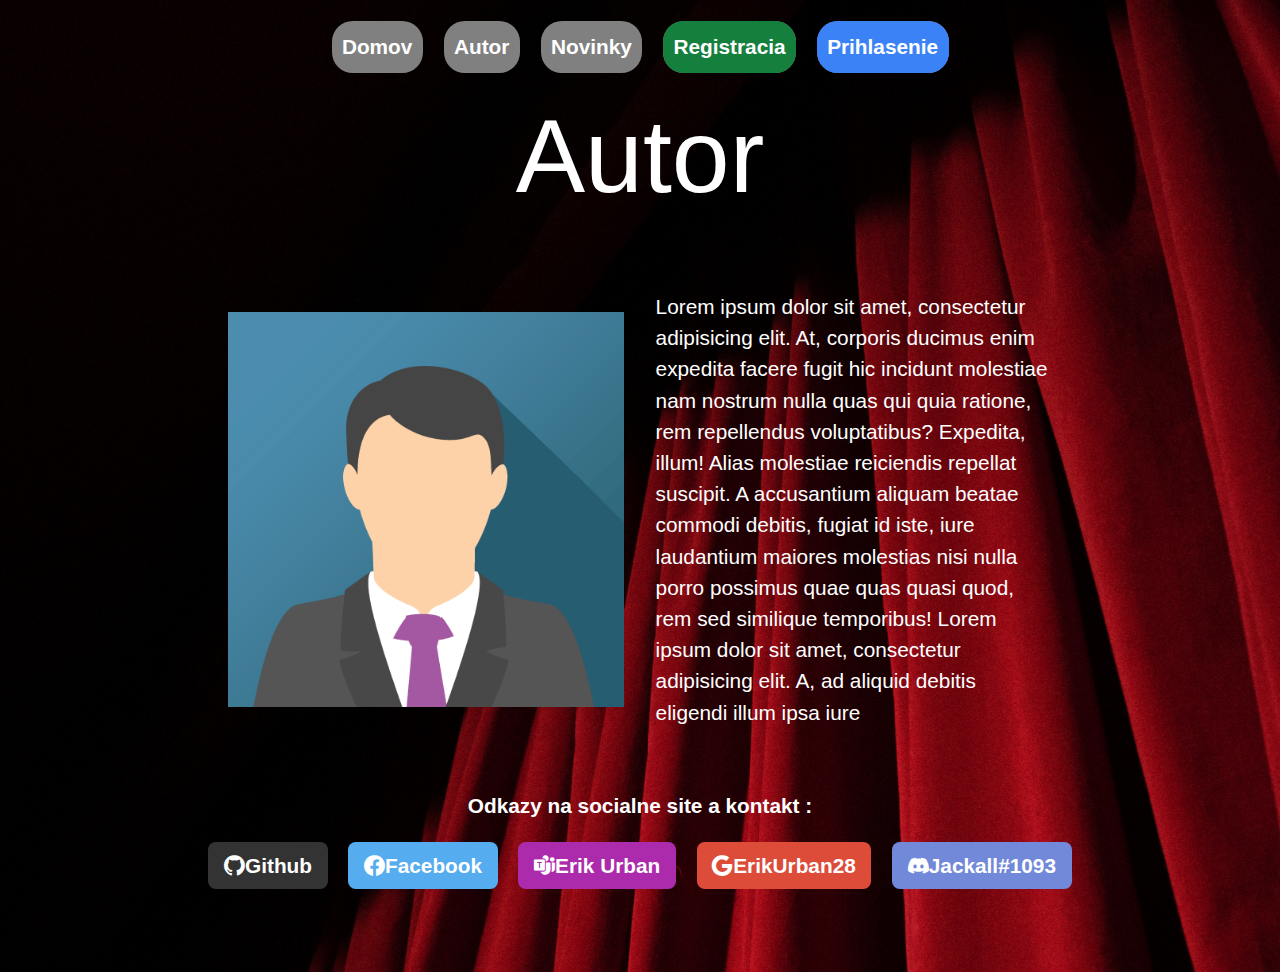
<file: about.html>
<!DOCTYPE html>
<html lang="sk">

<head>
    <meta charset="UTF-8">
    <meta name="viewport" content="width=device-width, initial-scale=1">
    <link href="https://cdn.jsdelivr.net/npm/bootstrap@5.2.1/dist/css/bootstrap.min.css" rel="stylesheet">

    <script src="https://cdn.jsdelivr.net/npm/bootstrap@5.2.1/dist/js/bootstrap.bundle.min.js"></script>
    <link rel="preconnect" href="https://fonts.googleapis.com">
    <link rel="preconnect" href="https://fonts.gstatic.com" crossorigin>
    <link href="https://fonts.googleapis.com/css2?family=Roboto+Condensed:wght@300&display=swap" rel="stylesheet">
    <link rel="stylesheet" href="style.css">
    <link rel="stylesheet" href="https://cdn.jsdelivr.net/npm/bootstrap-icons@1.9.1/font/bootstrap-icons.css">
    <title>Watchfest: Autor</title>
</head>

<body>
    <div class="container-fluid d-flex align-items-center justify-content-center  ">

        <nav class="navbar navbar-expand-md navbar-dark ">

            <button class="navbar-toggler" type="button" data-bs-toggle="collapse" data-bs-target="#n_bar"
                aria-label="Toggle navigation">
                <span class="navbar-toggler-icon"></span>
            </button>
            <div class="collapse navbar-collapse " id="n_bar">
                <ul class="navbar-nav">
                    <li class="nav-item active"><a class="nav-link" href="index.html">Domov</a></li>
                    <li class="nav-item"><a class="nav-link" href="about.html">Autor</a></li>
                    <li class="nav-item"><a class="nav-link" href="news.html">Novinky</a></li>
                    <li class="nav-item"><a class="nav-link registracia" href="register.html">Registracia</a>
                    </li>
                    <li class="nav-item"><a class="nav-link prihlasenie" href="login.html">Prihlasenie</a>
                    </li>
                </ul>
            </div>
        </nav>
    </div>

    <div class="row ">
        <div class="col  mx-auto o-mne-nadpis">
            <h1 class="display-1 ">Autor</h1>
        </div>
    </div>
    <div class="container ">
        <div class="row personalInfo d-flex justify-content-center align-items-center">
            <div class="col-sm-10 col-md-8 col-xl-5 meImg">
                <img src="images/img_avatar3.png" class="img-fluid" alt="Autor">
            </div>
            <div class="col-sm-12 col-md-10 col-xl-5 ">
                <p>

                    Lorem ipsum dolor sit amet, consectetur adipisicing elit. At, corporis ducimus enim expedita facere
                    fugit hic incidunt molestiae nam nostrum nulla quas qui quia ratione, rem repellendus voluptatibus?
                    Expedita, illum!
                    Alias molestiae reiciendis repellat suscipit. A accusantium aliquam beatae commodi debitis, fugiat
                    id
                    iste, iure laudantium maiores molestias nisi nulla porro possimus quae quas quasi quod, rem sed
                    similique temporibus!
                    Lorem ipsum dolor sit amet, consectetur adipisicing elit. A, ad aliquid debitis eligendi illum ipsa
                    iure
                </p>
            </div>
        </div>
    </div>
    <div class="container-fluid ">
        <div class="row  ">
            <div class="d-flex justify-content-center justify-content-start">
                <strong>Odkazy na socialne site a kontakt : </strong>
            </div>

        </div>
        <div class="row ">
            <div class="col buttonsSocial d-flex justify-content-center ">
                <a class="btn btn-primary" style="background-color: #333333;" href="https://github.com/ErikUrban28"
                    role="button"><i class="bi bi-github"></i>Github</a>
                <a class="btn btn-primary" style="background-color: #55acee;"
                    href="https://www.facebook.com/Erikurban28/" role="button"><i
                        class="bi bi-facebook"></i>Facebook</a>
                <a class="btn btn-primary" style="background-color: #ac2bac;" href="#" role="button"><i
                        class="bi bi-microsoft-teams"></i>Erik Urban</a>
                <a class="btn btn-primary" style="background-color: #dd4b39;" href="#" role="button"><i
                        class="bi bi-google"></i>ErikUrban28</a>
                <a class="btn btn-primary" style="background-color: #7289d9;" href="#" role="button"><i
                        class="bi bi-discord"></i>Jackall#1093</a>
            </div>
        </div>
    </div>
</body>

</html>
</file>
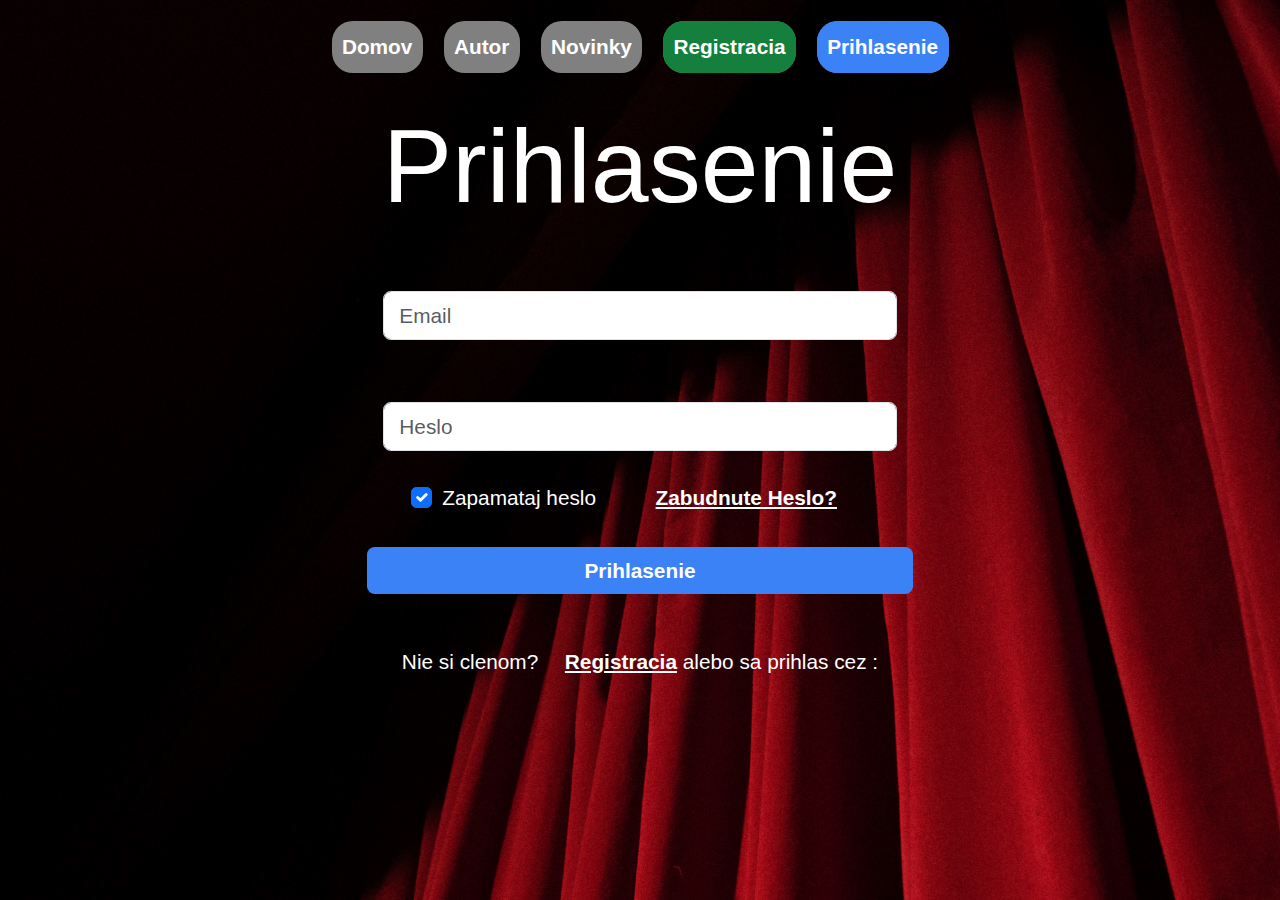
<file: login.html>
<!DOCTYPE html>
<html lang="sk">

<head>
    <meta charset="UTF-8">
    <meta name="viewport" content="width=device-width, initial-scale=1">
    <link href="https://cdn.jsdelivr.net/npm/bootstrap@5.2.1/dist/css/bootstrap.min.css" rel="stylesheet">
    <script src="https://cdn.jsdelivr.net/npm/bootstrap@5.2.1/dist/js/bootstrap.bundle.min.js"></script>
    <link rel="preconnect" href="https://fonts.googleapis.com">
    <link rel="preconnect" href="https://fonts.gstatic.com" crossorigin>
    <link href="https://fonts.googleapis.com/css2?family=Roboto+Condensed:wght@300&display=swap" rel="stylesheet">
    <link rel="stylesheet" href="style.css">
    <link rel="stylesheet" href="https://cdn.jsdelivr.net/npm/bootstrap-icons@1.9.1/font/bootstrap-icons.css">
    <title>Watchfest: Prihlasenie</title>
</head>

<body>
    <div class="container-fluid d-flex align-items-center justify-content-center  ">

        <nav class="navbar navbar-expand-md navbar-dark ">

            <button class="navbar-toggler" type="button" data-bs-toggle="collapse" data-bs-target="#n_bar"
                aria-label="Toggle navigation">
                <span class="navbar-toggler-icon"></span>
            </button>
            <div class="collapse navbar-collapse " id="n_bar">
                <ul class="navbar-nav">
                    <li class="nav-item active"><a class="nav-link" href="index.html">Domov</a></li>
                    <li class="nav-item"><a class="nav-link" href="about.html">Autor</a></li>
                    <li class="nav-item"><a class="nav-link" href="news.html">Novinky</a></li>
                    <li class="nav-item"><a class="nav-link registracia" href="register.html">Registracia</a>
                    </li>
                    <li class="nav-item"><a class="nav-link prihlasenie" href="login.html">Prihlasenie</a>
                    </li>
                </ul>
            </div>
        </nav>
    </div>
    <div class="container  d-flex justify-content-center ">

        <div class="row justify-content-center  m-2">
            <div class="col align-self-center col-sm-9  col-xl-12  flex-wrap">
                <h1 class="display-1 mb-5 text-center">Prihlasenie</h1>

                <form>

                    <div class="form-outline mb-4">
                        <input type="email" id="form2Example1" placeholder="Email" class="form-control">
                        <label class="form-label" for="form2Example1"></label>

                    </div>

                    <div class="form-outline ">
                        <input type="password" id="form2Example2" placeholder="Heslo" class="form-control">
                        <label class="form-label" for="form2Example2"></label>
                    </div>

                    <div class="row mb-4">
                        <div class="col d-flex justify-content-center">
                            <!-- Checkbox -->
                            <div class="form-check">
                                <input class="form-check-input" type="checkbox" value="" id="form2Example31" checked>
                                <label class="form-check-label" for="form2Example31"> Zapamataj heslo </label>
                            </div>
                        </div>

                        <div class="col">
                            <a class="link" href="#">Zabudnute Heslo?</a>
                        </div>
                    </div>

                    <div class="row  ">

                        <button type="button" class="btn btn-primary btn-block mb-4 me-6 sign-in">Prihlasenie </button>
                    </div>

                    <div class="text-center text-nowrap">
                        <p>Nie si clenom? &emsp;<a class="link" href="register.html">Registracia</a>
                            alebo sa prihlas cez :</p>

                    </div>

                </form>
            </div>
        </div>
    </div>
</body>

</html>
</file>
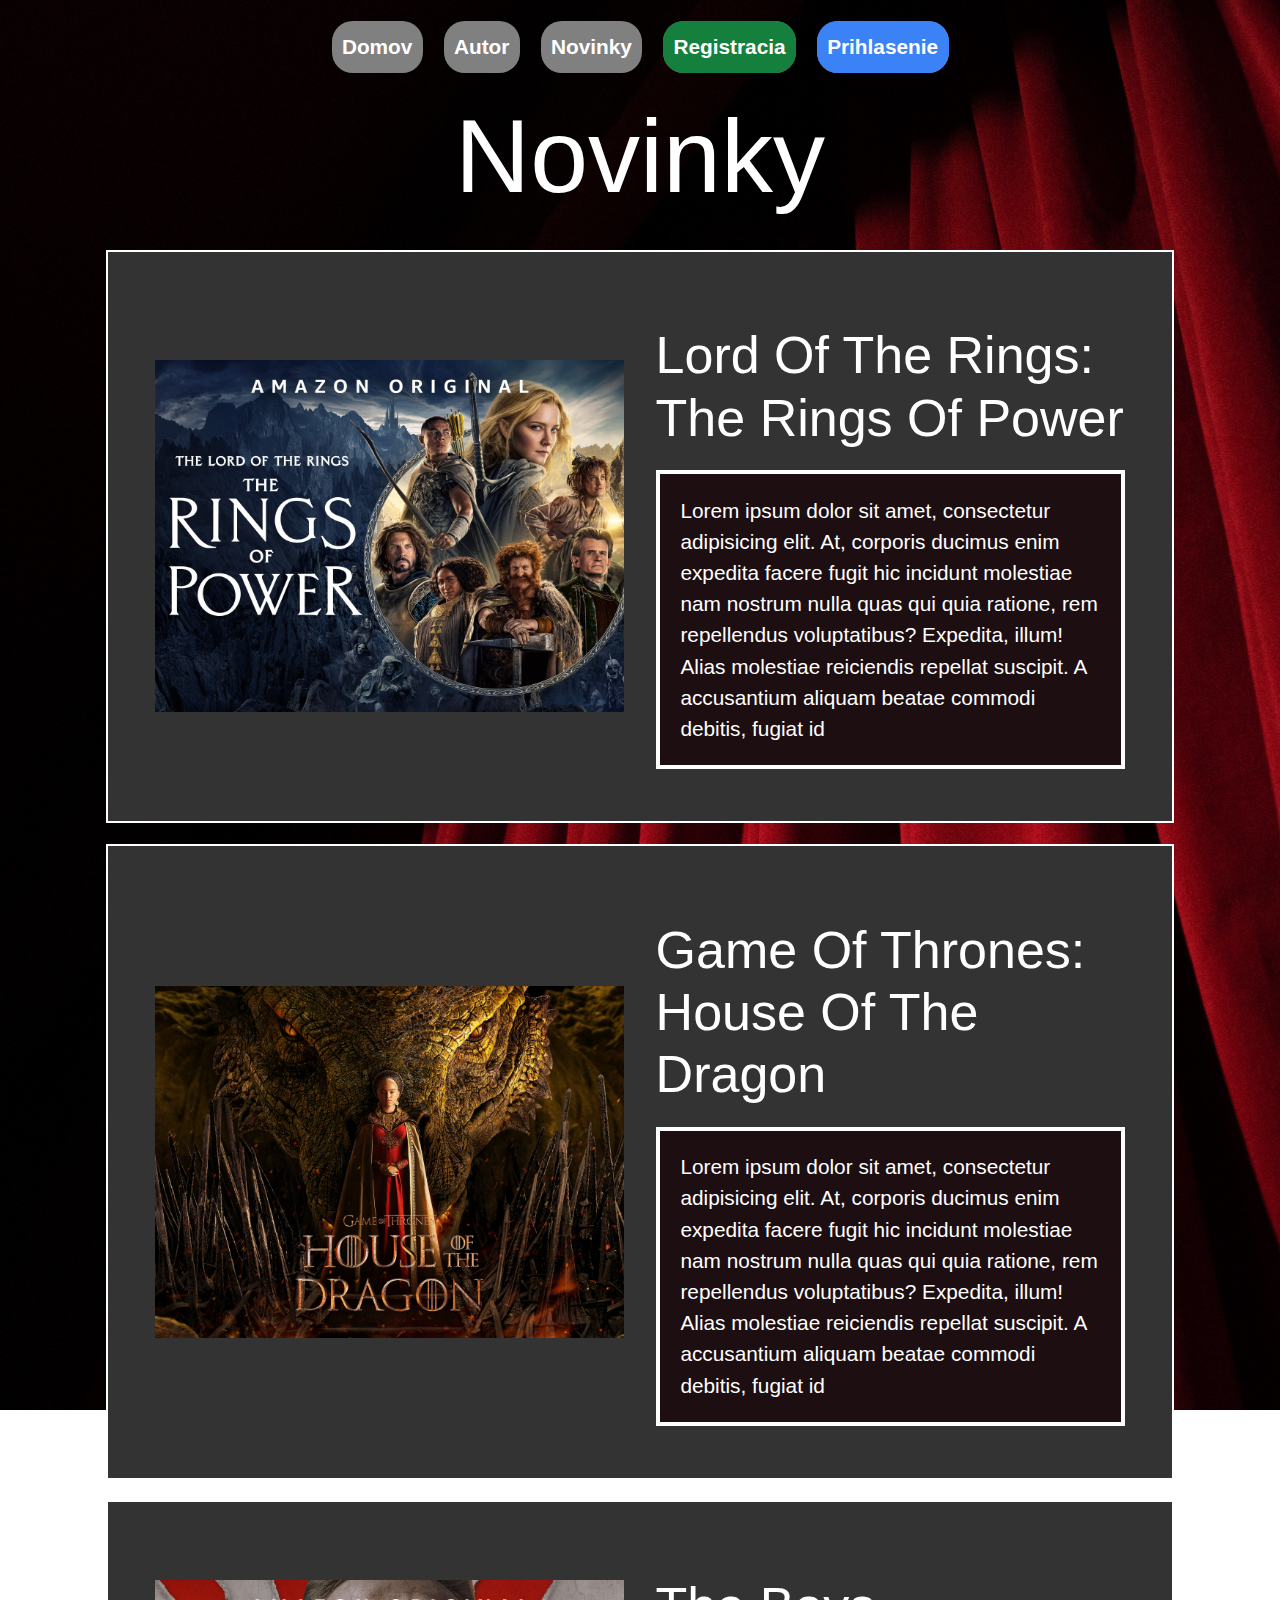
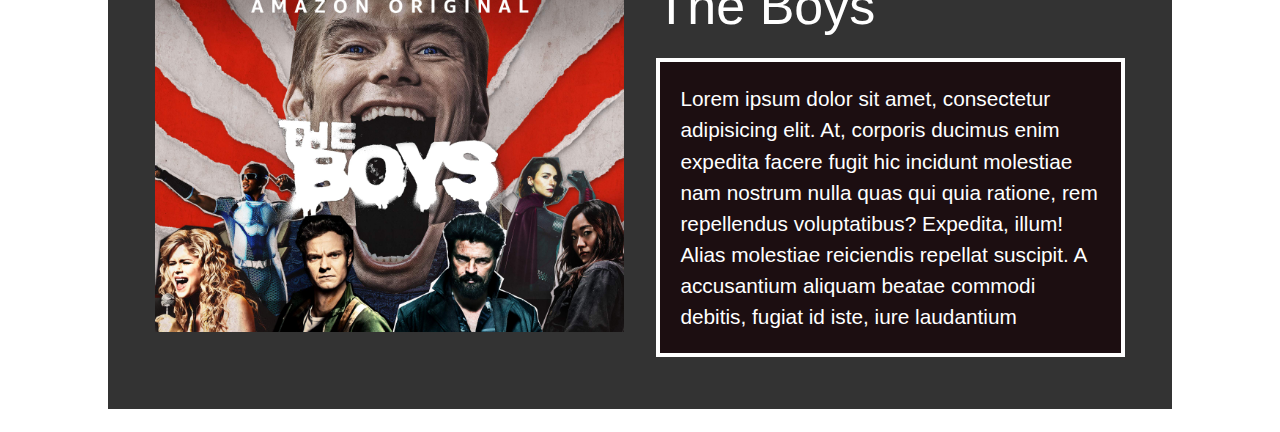
<file: news.html>
<!DOCTYPE html>
<html lang="zxx">

<head>
    <meta charset="UTF-8">
    <meta name="viewport" content="width=device-width, initial-scale=1">
    <link href="https://cdn.jsdelivr.net/npm/bootstrap@5.2.1/dist/css/bootstrap.min.css" rel="stylesheet">
    <script src="https://cdn.jsdelivr.net/npm/bootstrap@5.2.1/dist/js/bootstrap.bundle.min.js"></script>
    <link rel="preconnect" href="https://fonts.googleapis.com">
    <link rel="preconnect" href="https://fonts.gstatic.com" crossorigin>
    <link href="https://fonts.googleapis.com/css2?family=Roboto+Condensed:wght@300&display=swap" rel="stylesheet">
    <link rel="stylesheet" href="style.css">
    <title>Watchfest: Novinky</title>
</head>

<body>
    <div class="container-fluid d-flex align-items-center justify-content-center  ">

        <nav class="navbar navbar-expand-md navbar-dark ">

            <button class="navbar-toggler" type="button" data-bs-toggle="collapse" data-bs-target="#n_bar"
                aria-label="Toggle navigation">
                <span class="navbar-toggler-icon"></span>
            </button>
            <div class="collapse navbar-collapse " id="n_bar">
                <ul class="navbar-nav">
                    <li class="nav-item active"><a class="nav-link" href="index.html">Domov</a></li>
                    <li class="nav-item"><a class="nav-link" href="about.html">Autor</a></li>
                    <li class="nav-item"><a class="nav-link" href="news.html">Novinky</a></li>
                    <li class="nav-item"><a class="nav-link registracia" href="register.html">Registracia</a>
                    </li>
                    <li class="nav-item"><a class="nav-link prihlasenie" href="login.html">Prihlasenie</a>
                    </li>
                </ul>
            </div>
        </nav>
    </div>

    <div class="row">
        <div class="col mx-auto d-flex align-items-center justify-content-center o-mne-nadpis">
            <h1 class="display-1 ">Novinky</h1>
        </div>
    </div>

    <div class="container">
        <div class="row novinka ">
            <div class="col-md-11 col-lg-11 col-xl-6 d-flex align-items-center">
                <img src="images/LOTR.jpg" class="img-fluid" alt="Autor">
            </div>

            <div class="col ">
                <a href="#" class="novinkyNadpisy">
                    <h1 class="display-6">Lord Of The Rings: The Rings Of Power</h1>
                </a>
                <p>
                    Lorem ipsum dolor sit amet, consectetur adipisicing elit. At, corporis ducimus enim expedita
                    facere
                    fugit hic incidunt molestiae nam nostrum nulla quas qui quia ratione, rem repellendus
                    voluptatibus?
                    Expedita, illum!
                    Alias molestiae reiciendis repellat suscipit. A accusantium aliquam beatae commodi debitis,
                    fugiat id
                </p>
            </div>
        </div>
        <div class="row novinka">
            <div class="col-sm-12 col-lg-11 col-xl-6 d-flex align-items-center">
                <img src="images/House_of_dragon.jpg" class="img-fluid" alt="Autor">
            </div>
            <div class="col ">
                <a href="#" class="novinkyNadpisy">
                    <h1 class="display-6">Game Of Thrones: House Of The Dragon</h1>
                </a>
                <p>
                    Lorem ipsum dolor sit amet, consectetur adipisicing elit. At, corporis ducimus enim expedita
                    facere
                    fugit hic incidunt molestiae nam nostrum nulla quas qui quia ratione, rem repellendus
                    voluptatibus?
                    Expedita, illum!
                    Alias molestiae reiciendis repellat suscipit. A accusantium aliquam beatae commodi debitis,
                    fugiat id
                </p>
            </div>
        </div>
        <div class="row novinka">
            <div class="col-sm-12 col-lg-11 col-xl-6 d-flex align-items-center">
                <img src="images/The_boys.jpg" class="img-fluid" alt="Autor">
            </div>
            <div class="col ">
                <a href="#" class="novinkyNadpisy">
                    <h1 class="display-6 ">The Boys</h1>
                </a>
                <p>
                    Lorem ipsum dolor sit amet, consectetur adipisicing elit. At, corporis ducimus enim expedita
                    facere
                    fugit hic incidunt molestiae nam nostrum nulla quas qui quia ratione, rem repellendus
                    voluptatibus?
                    Expedita, illum!
                    Alias molestiae reiciendis repellat suscipit. A accusantium aliquam beatae commodi debitis,
                    fugiat id
                    iste, iure laudantium
                </p>
            </div>
        </div>
    </div>

</body>

</html>
</file>
<file: style.css>
.row.text {
  text-align: center;
  display: flex;
  justify-content: center;
  margin: 0;
  padding: 0;
}

.row.carousel {
  padding: 1rem 0;
  display: flex;
  align-items: end;
  justify-content: center;
}

body {
  background: url(../images/pexels-cottonbro-4722571.jpg) no-repeat center
    center fixed;
  background-size: cover;
  color: white;
  font-family: "Inter", sans-serif;
  overflow-x: hidden;
}

.form-control.me-2,
.btn.btn-outline-success {
  margin: 1rem;
  background-color: #1c0e11;
  border: 1px solid #881337;
  color: white;
}

.nav-link {
  color: white;
  text-align: center;
  font-weight: bold;
}

.col.buttons {
  display: flex;
  justify-content: center;
  margin: 2rem;
  flex-wrap: wrap;
}

.registerbtn {
  background-color: #15803d;
  border: none;
  padding: 0.5rem 5rem 0.5rem 5rem;
  color: white;
  font-weight: bold;
  margin: 1rem;
}

.loginbtn {
  background-color: #3b82f6;
  border: none;
  padding: 0.5rem 5rem 0.5rem 5rem;
  margin: 1rem;
}

.buttonsSocial {
  display: flex;
  justify-content: start;
  flex-wrap: wrap;
  margin: 1rem 0.3rem 4rem 0.3rem;
  gap: 1rem;
}

.o-mne-nadpis {
  display: flex;
  margin: 0 0 0 3rem;
  flex-wrap: nowrap;
  justify-content: center;
  align-items: center;
}

.novinka {
  border: 0.1rem solid white;
  margin: 1rem 1rem 1rem;
  padding: 1.5rem;
  background-color: #333333;
}

.btn.btn-primary {
  border: none;
  font-weight: bold;
}

.novinka p {
  border: 0.2rem solid white;
  padding: 1rem;
  background-color: #1c0e11;
}

.novinka .display-6 {
  margin: 2rem 0 0 0;
}

.btn.btn-primary:hover,
.btn.btn-primary:focus {
  box-shadow: inset 0 0 0 2px white;
  background-color: #22c55e;
}

.nav-item {
  border-radius: 1rem;
  background-color: gray;
  margin: 0.5rem;
}

.nav-item .prihlasenie {
  background-color: #3b82f6;
  border-radius: 1rem;
}

.nav-item .registracia {
  background-color: #15803d;
  border-radius: 1rem;
}

.btn.btn-outline-success:hover,
.btn.btn-outline-success:focus,
.nav-link:hover,
.nav-link:focus {
  background-color: #881337;
}

.link {
  font-weight: bold;
  color: white;
}

.link:hover,
.link:focus,
.novinkyNadpisy:hover,
.novinkyNadpisy:focus {
  color: #15803d;
}

.carousel-inner {
  border: 0.1rem solid white;
}

.novinkyNadpisy {
  text-decoration: none;
  color: white;
}

:root {
  font-size: 1.3rem;
  overflow: auto;
  box-sizing: border-box;
}

.row.personalInfo {
  margin: 2rem;
}

.sign-in {
  background-color: #3b82f6;
}

p {
  margin: 1rem 0 1rem 0;
}

div .img {
  border: 1rem solid white;
}

h3 {
  color: white;
}
</file>
